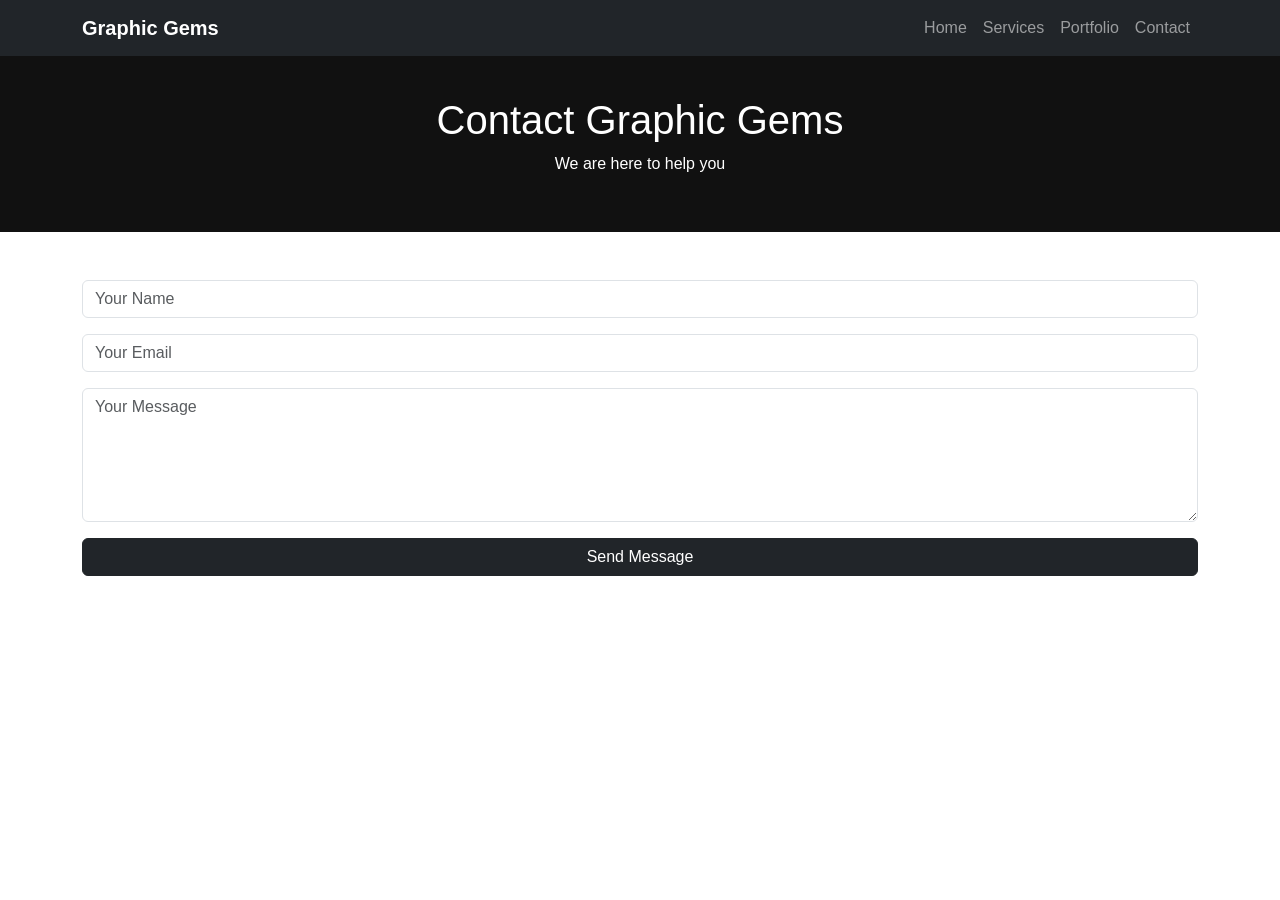
<file: contact.html>
<!DOCTYPE html>
<html lang="en">
<head>
  <meta charset="UTF-8">
  <meta name="viewport" content="width=device-width, initial-scale=1.0">
  <title>Contact Us - Graphic Gems</title>

  <link href="https://cdn.jsdelivr.net/npm/bootstrap@5.3.0/dist/css/bootstrap.min.css" rel="stylesheet">

  <style>
    body {
      font-family: Arial, sans-serif;
    }

    .header {
      background: #111;
      color: white;
      padding: 40px 0;
      text-align: center;
    }
  </style>
</head>

<body>
<nav class="navbar navbar-expand-lg navbar-dark bg-dark">
  <div class="container">
    <a class="navbar-brand fw-bold" href="#">Graphic Gems</a>
    <button class="navbar-toggler" data-bs-toggle="collapse" data-bs-target="#navMenu">
      <span class="navbar-toggler-icon"></span>
    </button>

    <div class="collapse navbar-collapse" id="navMenu">
      <ul class="navbar-nav ms-auto">
        <li class="nav-item"><a class="nav-link" href="index.html">Home</a></li>
        <li class="nav-item"><a class="nav-link" href="service.html">Services</a></li>
        <li class="nav-item"><a class="nav-link" href="#">Portfolio</a></li>
        <li class="nav-item"><a class="nav-link" href="contact.html">Contact</a></li>
      </ul>
    </div>
  </div>
</nav>

<!-- Header -->
<div class="header">
  <h1>Contact Graphic Gems</h1>
  <p>We are here to help you</p>
</div>

<!-- Contact Form -->
<section class="py-5">
  <div class="container">
    <form action="https://formspree.io/f/YOUR_FORM_ID" method="POST">

      <div class="mb-3">
        <input type="text" name="name" class="form-control" placeholder="Your Name" required>
      </div>

      <div class="mb-3">
        <input type="email" name="email" class="form-control" placeholder="Your Email" required>
      </div>

      <div class="mb-3">
        <textarea name="message" class="form-control" rows="5" placeholder="Your Message" required></textarea>
      </div>

      <button type="submit" class="btn btn-dark w-100">Send Message</button>

    </form>
  </div>
</section>

</body>
</html>
</file>
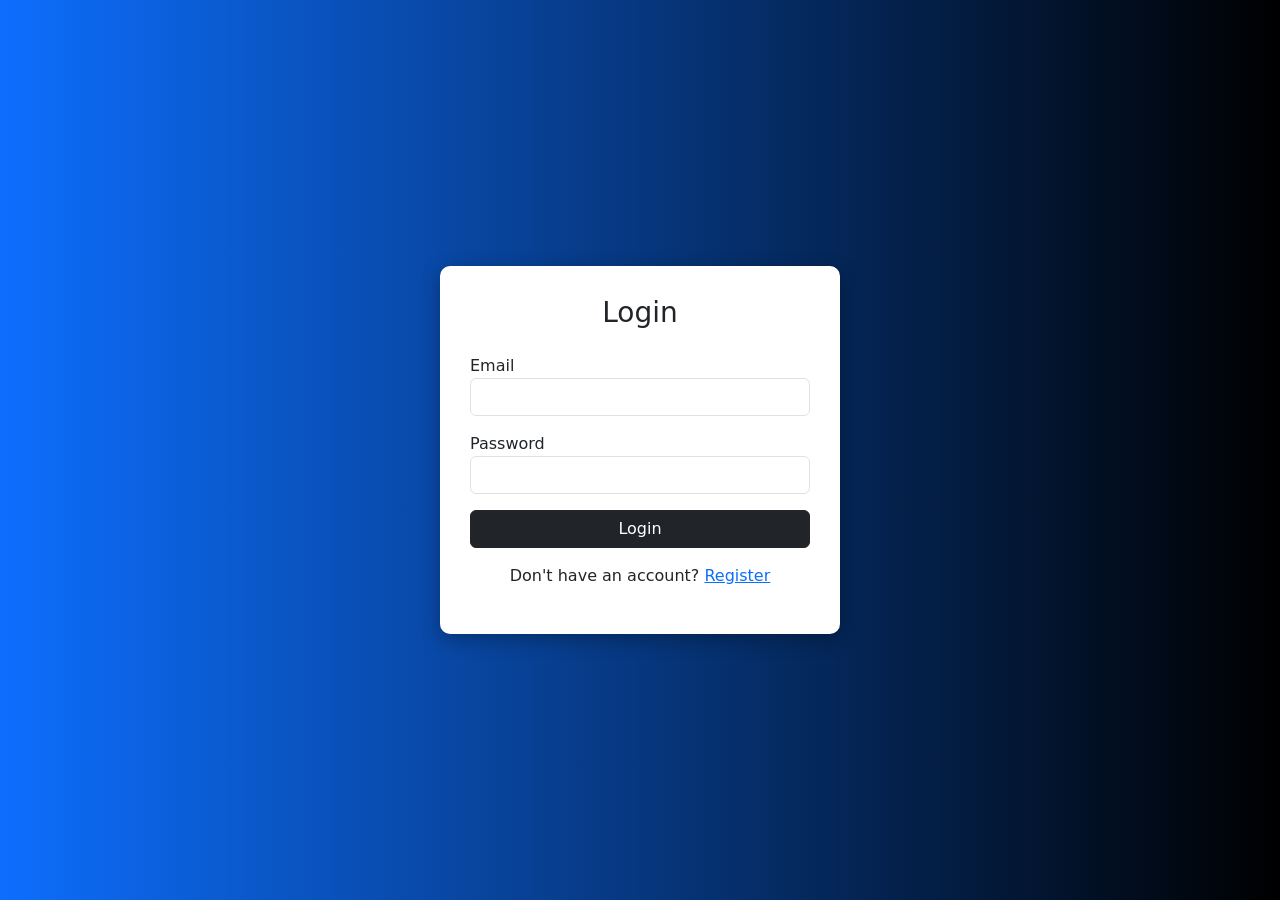
<file: login.html>
<!DOCTYPE html>
<html lang="en">
<head>
  <meta charset="UTF-8">
  <meta name="viewport" content="width=device-width, initial-scale=1.0">
  <title>Login - Graphic Gems</title>

  <link href="https://cdn.jsdelivr.net/npm/bootstrap@5.3.0/dist/css/bootstrap.min.css" rel="stylesheet">

  <style>
    body {
      background: linear-gradient(to right, #0d6efd, #000);
      height: 100vh;
      display: flex;
      align-items: center;
      justify-content: center;
    }

    .login-box {
      background: white;
      padding: 30px;
      border-radius: 10px;
      width: 100%;
      max-width: 400px;
      box-shadow: 0 5px 20px rgba(0,0,0,0.3);
    }
  </style>
</head>

<body>

<div class="login-box">
  <h3 class="text-center mb-4">Login</h3>

  <form onsubmit="return loginUser()">

    <!-- Email -->
    <div class="mb-3">
      <label>Email</label>
      <input type="email" id="email" class="form-control" required>
    </div>

    <!-- Password -->
    <div class="mb-3">
      <label>Password</label>
      <input type="password" id="password" class="form-control" required>
    </div>

    <!-- Button -->
    <button type="submit" class="btn btn-dark w-100">Login</button>

  </form>

  <p class="text-center mt-3">
    Don't have an account? <a href="register.html">Register</a>
  </p>
</div>

<script>
function loginUser() {
  var email = document.getElementById("email").value;
  var password = document.getElementById("password").value;

  // Simple demo login (change later)
  if(email === "admin@gmail.com" && password === "1234") {
    alert("Login Successful!");
    window.location.href = "index.html";
    return false;
  } else {
    alert("Invalid Email or Password");
    return false;
  }
}
</script>

</body>
</html>
</file>
